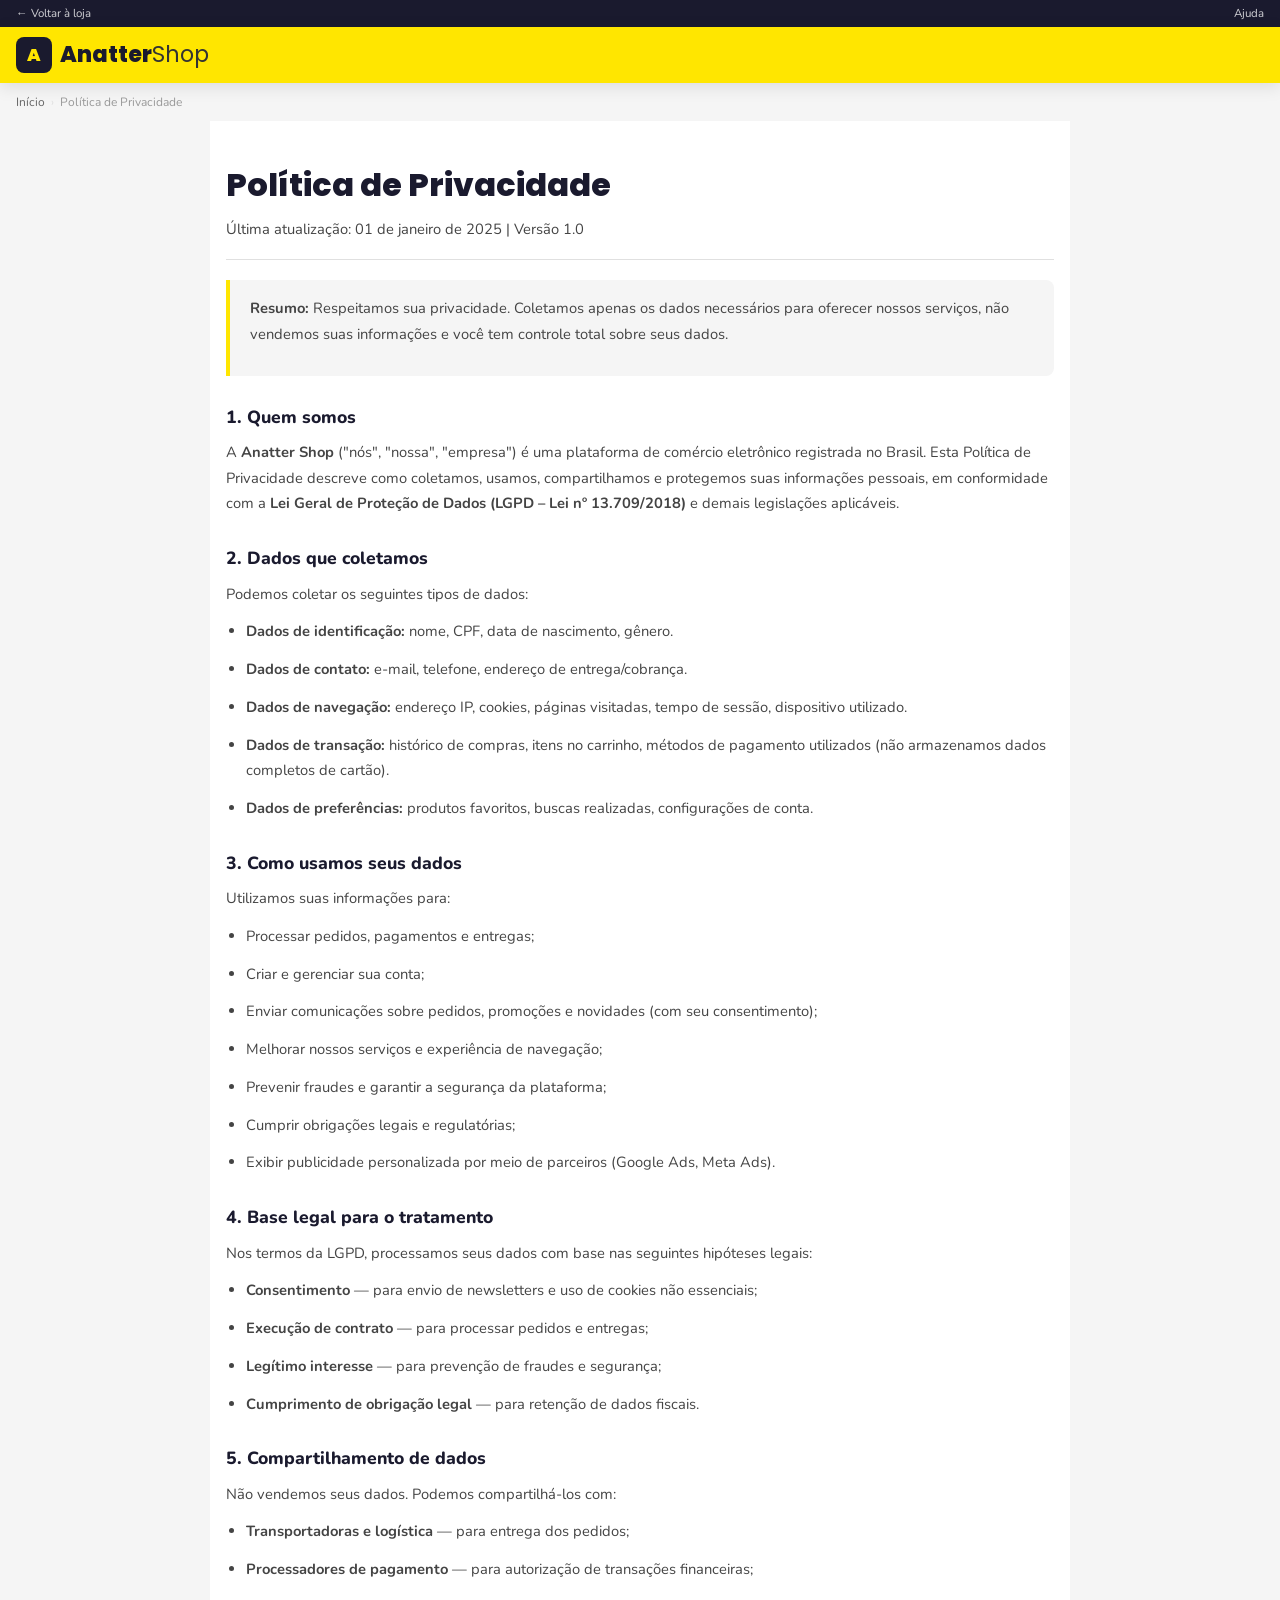
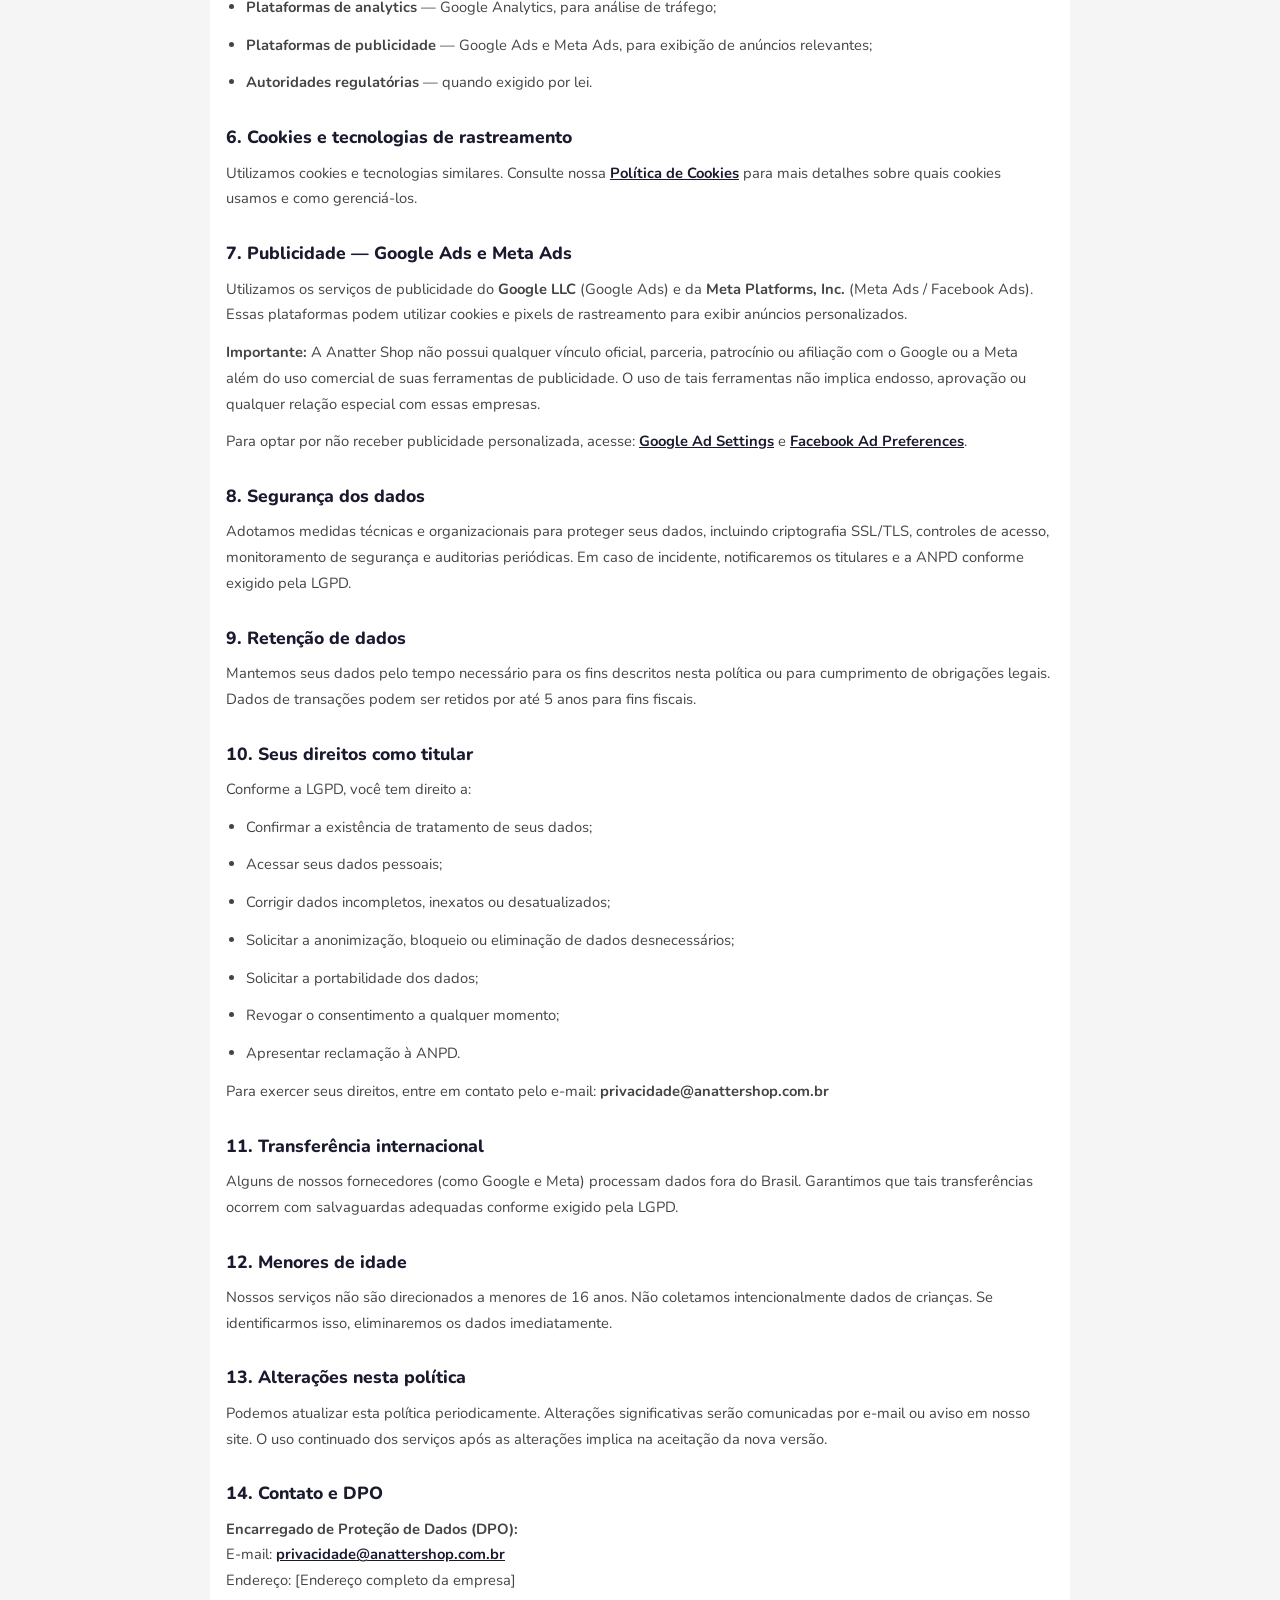
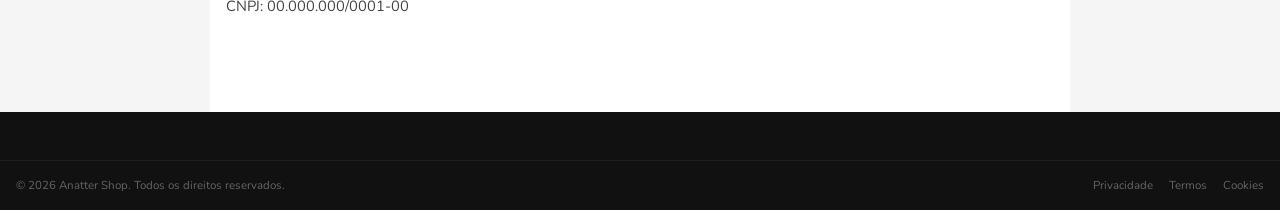
<file: politica-de-privacidade.html>
<!DOCTYPE html>
<html lang="pt-BR">
<head>
  <meta charset="UTF-8">
  <meta name="viewport" content="width=device-width, initial-scale=1.0">
  <meta name="description" content="Política de Privacidade da Anatter Shop — Como coletamos, usamos e protegemos seus dados pessoais.">
  <meta name="robots" content="index, follow">
  <title>Política de Privacidade — Anatter Shop</title>
  <link rel="canonical" href="https://www.anattershop.com.br/pages/politica-de-privacidade.html">
  <link rel="icon" type="image/svg+xml" href="/favicon.svg">
  <link rel="preconnect" href="https://fonts.googleapis.com">
  <link rel="preconnect" href="https://fonts.gstatic.com" crossorigin>
  <link href="https://fonts.googleapis.com/css2?family=Nunito:wght@400;600;700;800&family=Poppins:wght@700;800&display=swap" rel="stylesheet">
  <link rel="stylesheet" href="/css/style.css">
  <style>
    .legal-page{max-width:860px;margin:0 auto;padding:40px 16px 80px;background:#fff;min-height:60vh}
    .legal-page h1{font-family:var(--font-display);font-size:2rem;font-weight:800;color:var(--secondary);margin-bottom:8px}
    .legal-date{font-size:.8rem;color:var(--text-muted);margin-bottom:32px;padding-bottom:16px;border-bottom:1px solid var(--border)}
    .legal-page h2{font-size:1.1rem;font-weight:800;color:var(--secondary);margin:28px 0 10px}
    .legal-page p,.legal-page li{font-size:.92rem;color:#444;line-height:1.75;margin-bottom:12px}
    .legal-page ul{padding-left:20px;margin-bottom:12px}
    .legal-page li{list-style:disc}
    .legal-page a{color:var(--secondary);font-weight:700;text-decoration:underline}
    .legal-highlight{background:var(--surface-2);border-left:4px solid var(--primary);padding:16px 20px;border-radius:0 var(--radius-md) var(--radius-md) 0;margin:20px 0}
  </style>
  <!-- GTM HEAD SNIPPET aqui -->
  <script type="application/ld+json">
  {"@context":"https://schema.org","@type":"WebPage","name":"Política de Privacidade","url":"https://www.anattershop.com.br/pages/politica-de-privacidade.html","publisher":{"@type":"Organization","name":"Anatter Shop"}}
  </script>
</head>
<body>
<!-- Topbar simplificado -->
<div class="topbar"><div class="container"><div class="topbar-left"><a href="/">← Voltar à loja</a></div><div class="topbar-right"><a href="/pages/central-de-ajuda.html">Ajuda</a></div></div></div>
<header class="header"><div class="header-inner"><a href="/" class="logo"><div class="logo-icon">A</div><span>Anatter<span style="color:#333;font-weight:400">Shop</span></span></a></div></header>

<div class="breadcrumb"><div class="breadcrumb-inner"><a href="/">Início</a><span class="breadcrumb-sep">›</span><span>Política de Privacidade</span></div></div>

<main id="main-content" class="legal-page">
  <h1>Política de Privacidade</h1>
  <p class="legal-date">Última atualização: 01 de janeiro de 2025 | Versão 1.0</p>

  <div class="legal-highlight">
    <p><strong>Resumo:</strong> Respeitamos sua privacidade. Coletamos apenas os dados necessários para oferecer nossos serviços, não vendemos suas informações e você tem controle total sobre seus dados.</p>
  </div>

  <h2>1. Quem somos</h2>
  <p>A <strong>Anatter Shop</strong> ("nós", "nossa", "empresa") é uma plataforma de comércio eletrônico registrada no Brasil. Esta Política de Privacidade descreve como coletamos, usamos, compartilhamos e protegemos suas informações pessoais, em conformidade com a <strong>Lei Geral de Proteção de Dados (LGPD – Lei nº 13.709/2018)</strong> e demais legislações aplicáveis.</p>

  <h2>2. Dados que coletamos</h2>
  <p>Podemos coletar os seguintes tipos de dados:</p>
  <ul>
    <li><strong>Dados de identificação:</strong> nome, CPF, data de nascimento, gênero.</li>
    <li><strong>Dados de contato:</strong> e-mail, telefone, endereço de entrega/cobrança.</li>
    <li><strong>Dados de navegação:</strong> endereço IP, cookies, páginas visitadas, tempo de sessão, dispositivo utilizado.</li>
    <li><strong>Dados de transação:</strong> histórico de compras, itens no carrinho, métodos de pagamento utilizados (não armazenamos dados completos de cartão).</li>
    <li><strong>Dados de preferências:</strong> produtos favoritos, buscas realizadas, configurações de conta.</li>
  </ul>

  <h2>3. Como usamos seus dados</h2>
  <p>Utilizamos suas informações para:</p>
  <ul>
    <li>Processar pedidos, pagamentos e entregas;</li>
    <li>Criar e gerenciar sua conta;</li>
    <li>Enviar comunicações sobre pedidos, promoções e novidades (com seu consentimento);</li>
    <li>Melhorar nossos serviços e experiência de navegação;</li>
    <li>Prevenir fraudes e garantir a segurança da plataforma;</li>
    <li>Cumprir obrigações legais e regulatórias;</li>
    <li>Exibir publicidade personalizada por meio de parceiros (Google Ads, Meta Ads).</li>
  </ul>

  <h2>4. Base legal para o tratamento</h2>
  <p>Nos termos da LGPD, processamos seus dados com base nas seguintes hipóteses legais:</p>
  <ul>
    <li><strong>Consentimento</strong> — para envio de newsletters e uso de cookies não essenciais;</li>
    <li><strong>Execução de contrato</strong> — para processar pedidos e entregas;</li>
    <li><strong>Legítimo interesse</strong> — para prevenção de fraudes e segurança;</li>
    <li><strong>Cumprimento de obrigação legal</strong> — para retenção de dados fiscais.</li>
  </ul>

  <h2>5. Compartilhamento de dados</h2>
  <p>Não vendemos seus dados. Podemos compartilhá-los com:</p>
  <ul>
    <li><strong>Transportadoras e logística</strong> — para entrega dos pedidos;</li>
    <li><strong>Processadores de pagamento</strong> — para autorização de transações financeiras;</li>
    <li><strong>Plataformas de analytics</strong> — Google Analytics, para análise de tráfego;</li>
    <li><strong>Plataformas de publicidade</strong> — Google Ads e Meta Ads, para exibição de anúncios relevantes;</li>
    <li><strong>Autoridades regulatórias</strong> — quando exigido por lei.</li>
  </ul>

  <h2>6. Cookies e tecnologias de rastreamento</h2>
  <p>Utilizamos cookies e tecnologias similares. Consulte nossa <a href="/pages/politica-de-cookies.html">Política de Cookies</a> para mais detalhes sobre quais cookies usamos e como gerenciá-los.</p>

  <h2>7. Publicidade — Google Ads e Meta Ads</h2>
  <p>Utilizamos os serviços de publicidade do <strong>Google LLC</strong> (Google Ads) e da <strong>Meta Platforms, Inc.</strong> (Meta Ads / Facebook Ads). Essas plataformas podem utilizar cookies e pixels de rastreamento para exibir anúncios personalizados.</p>
  <p><strong>Importante:</strong> A Anatter Shop não possui qualquer vínculo oficial, parceria, patrocínio ou afiliação com o Google ou a Meta além do uso comercial de suas ferramentas de publicidade. O uso de tais ferramentas não implica endosso, aprovação ou qualquer relação especial com essas empresas.</p>
  <p>Para optar por não receber publicidade personalizada, acesse: <a href="https://adssettings.google.com" target="_blank" rel="noopener noreferrer">Google Ad Settings</a> e <a href="https://www.facebook.com/adpreferences" target="_blank" rel="noopener noreferrer">Facebook Ad Preferences</a>.</p>

  <h2>8. Segurança dos dados</h2>
  <p>Adotamos medidas técnicas e organizacionais para proteger seus dados, incluindo criptografia SSL/TLS, controles de acesso, monitoramento de segurança e auditorias periódicas. Em caso de incidente, notificaremos os titulares e a ANPD conforme exigido pela LGPD.</p>

  <h2>9. Retenção de dados</h2>
  <p>Mantemos seus dados pelo tempo necessário para os fins descritos nesta política ou para cumprimento de obrigações legais. Dados de transações podem ser retidos por até 5 anos para fins fiscais.</p>

  <h2>10. Seus direitos como titular</h2>
  <p>Conforme a LGPD, você tem direito a:</p>
  <ul>
    <li>Confirmar a existência de tratamento de seus dados;</li>
    <li>Acessar seus dados pessoais;</li>
    <li>Corrigir dados incompletos, inexatos ou desatualizados;</li>
    <li>Solicitar a anonimização, bloqueio ou eliminação de dados desnecessários;</li>
    <li>Solicitar a portabilidade dos dados;</li>
    <li>Revogar o consentimento a qualquer momento;</li>
    <li>Apresentar reclamação à ANPD.</li>
  </ul>
  <p>Para exercer seus direitos, entre em contato pelo e-mail: <strong>privacidade@anattershop.com.br</strong></p>

  <h2>11. Transferência internacional</h2>
  <p>Alguns de nossos fornecedores (como Google e Meta) processam dados fora do Brasil. Garantimos que tais transferências ocorrem com salvaguardas adequadas conforme exigido pela LGPD.</p>

  <h2>12. Menores de idade</h2>
  <p>Nossos serviços não são direcionados a menores de 16 anos. Não coletamos intencionalmente dados de crianças. Se identificarmos isso, eliminaremos os dados imediatamente.</p>

  <h2>13. Alterações nesta política</h2>
  <p>Podemos atualizar esta política periodicamente. Alterações significativas serão comunicadas por e-mail ou aviso em nosso site. O uso continuado dos serviços após as alterações implica na aceitação da nova versão.</p>

  <h2>14. Contato e DPO</h2>
  <p><strong>Encarregado de Proteção de Dados (DPO):</strong><br>
  E-mail: <a href="mailto:privacidade@anattershop.com.br">privacidade@anattershop.com.br</a><br>
  Endereço: [Endereço completo da empresa]<br>
  CNPJ: 00.000.000/0001-00</p>
</main>

<footer class="footer" role="contentinfo" style="margin-top:0">
  <div class="footer-bottom container" style="margin-top:0">
    <p>© <script>document.write(new Date().getFullYear())</script> Anatter Shop. Todos os direitos reservados.</p>
    <div class="footer-legal">
      <a href="/pages/politica-de-privacidade.html">Privacidade</a>
      <a href="/pages/termos-de-uso.html">Termos</a>
      <a href="/pages/politica-de-cookies.html">Cookies</a>
    </div>
  </div>
</footer>
<button class="back-to-top" aria-label="Voltar ao topo"><svg viewBox="0 0 24 24" fill="none" stroke="currentColor" stroke-width="2.5" aria-hidden="true"><polyline points="18 15 12 9 6 15"/></svg></button>
<script src="/js/main.js" defer></script>
</body>
</html>
</file>
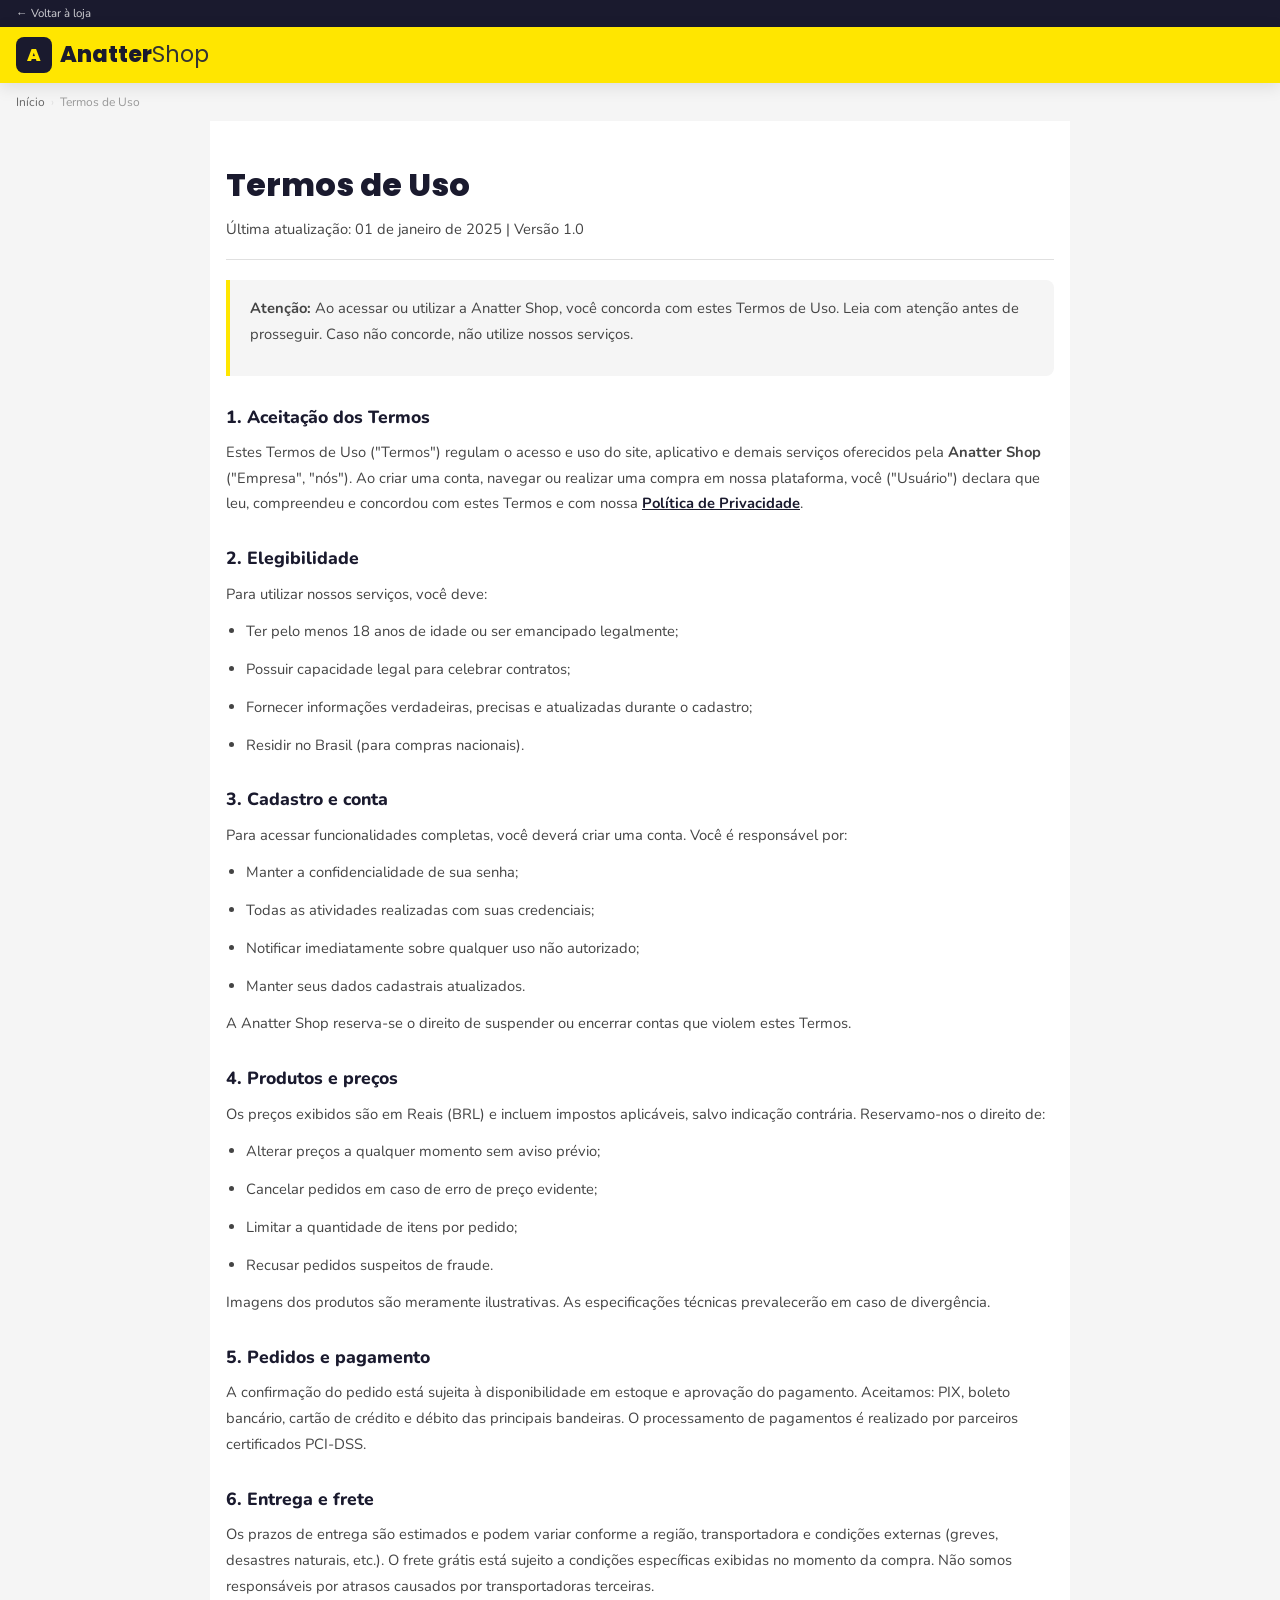
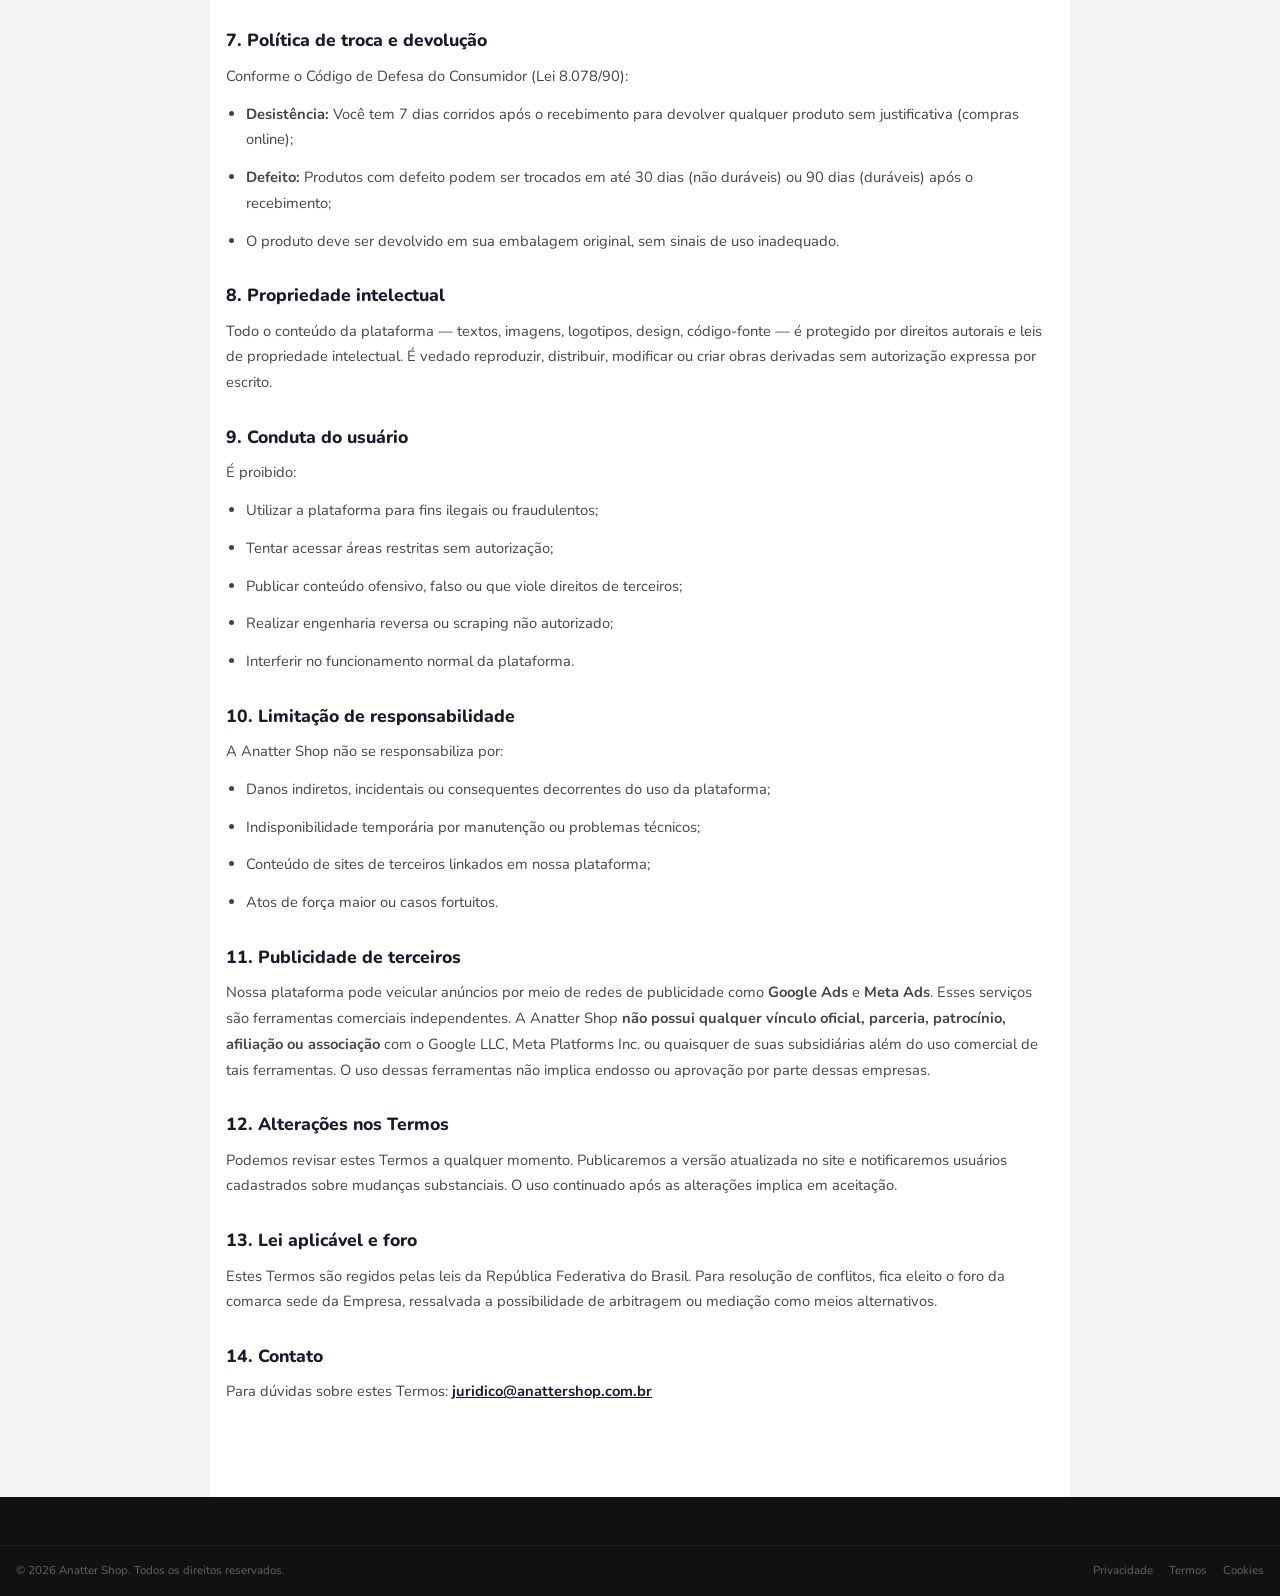
<file: termos-de-uso.html>
<!DOCTYPE html>
<html lang="pt-BR">
<head>
  <meta charset="UTF-8">
  <meta name="viewport" content="width=device-width, initial-scale=1.0">
  <meta name="description" content="Termos de Uso da Anatter Shop — Condições gerais de uso da plataforma e serviços.">
  <meta name="robots" content="index, follow">
  <title>Termos de Uso — Anatter Shop</title>
  <link rel="canonical" href="https://www.anattershop.com.br/pages/termos-de-uso.html">
  <link rel="icon" type="image/svg+xml" href="/favicon.svg">
  <link rel="preconnect" href="https://fonts.googleapis.com">
  <link rel="preconnect" href="https://fonts.gstatic.com" crossorigin>
  <link href="https://fonts.googleapis.com/css2?family=Nunito:wght@400;600;700;800&family=Poppins:wght@700;800&display=swap" rel="stylesheet">
  <link rel="stylesheet" href="/css/style.css">
  <style>
    .legal-page{max-width:860px;margin:0 auto;padding:40px 16px 80px;background:#fff;min-height:60vh}
    .legal-page h1{font-family:var(--font-display);font-size:2rem;font-weight:800;color:var(--secondary);margin-bottom:8px}
    .legal-date{font-size:.8rem;color:var(--text-muted);margin-bottom:32px;padding-bottom:16px;border-bottom:1px solid var(--border)}
    .legal-page h2{font-size:1.1rem;font-weight:800;color:var(--secondary);margin:28px 0 10px}
    .legal-page p,.legal-page li{font-size:.92rem;color:#444;line-height:1.75;margin-bottom:12px}
    .legal-page ul{padding-left:20px;margin-bottom:12px}
    .legal-page li{list-style:disc}
    .legal-page a{color:var(--secondary);font-weight:700;text-decoration:underline}
    .legal-highlight{background:var(--surface-2);border-left:4px solid var(--primary);padding:16px 20px;border-radius:0 var(--radius-md) var(--radius-md) 0;margin:20px 0}
  </style>
</head>
<body>
<div class="topbar"><div class="container"><div class="topbar-left"><a href="/">← Voltar à loja</a></div></div></div>
<header class="header"><div class="header-inner"><a href="/" class="logo"><div class="logo-icon">A</div><span>Anatter<span style="color:#333;font-weight:400">Shop</span></span></a></div></header>

<div class="breadcrumb"><div class="breadcrumb-inner"><a href="/">Início</a><span class="breadcrumb-sep">›</span><span>Termos de Uso</span></div></div>

<main id="main-content" class="legal-page">
  <h1>Termos de Uso</h1>
  <p class="legal-date">Última atualização: 01 de janeiro de 2025 | Versão 1.0</p>

  <div class="legal-highlight">
    <p><strong>Atenção:</strong> Ao acessar ou utilizar a Anatter Shop, você concorda com estes Termos de Uso. Leia com atenção antes de prosseguir. Caso não concorde, não utilize nossos serviços.</p>
  </div>

  <h2>1. Aceitação dos Termos</h2>
  <p>Estes Termos de Uso ("Termos") regulam o acesso e uso do site, aplicativo e demais serviços oferecidos pela <strong>Anatter Shop</strong> ("Empresa", "nós"). Ao criar uma conta, navegar ou realizar uma compra em nossa plataforma, você ("Usuário") declara que leu, compreendeu e concordou com estes Termos e com nossa <a href="/pages/politica-de-privacidade.html">Política de Privacidade</a>.</p>

  <h2>2. Elegibilidade</h2>
  <p>Para utilizar nossos serviços, você deve:</p>
  <ul>
    <li>Ter pelo menos 18 anos de idade ou ser emancipado legalmente;</li>
    <li>Possuir capacidade legal para celebrar contratos;</li>
    <li>Fornecer informações verdadeiras, precisas e atualizadas durante o cadastro;</li>
    <li>Residir no Brasil (para compras nacionais).</li>
  </ul>

  <h2>3. Cadastro e conta</h2>
  <p>Para acessar funcionalidades completas, você deverá criar uma conta. Você é responsável por:</p>
  <ul>
    <li>Manter a confidencialidade de sua senha;</li>
    <li>Todas as atividades realizadas com suas credenciais;</li>
    <li>Notificar imediatamente sobre qualquer uso não autorizado;</li>
    <li>Manter seus dados cadastrais atualizados.</li>
  </ul>
  <p>A Anatter Shop reserva-se o direito de suspender ou encerrar contas que violem estes Termos.</p>

  <h2>4. Produtos e preços</h2>
  <p>Os preços exibidos são em Reais (BRL) e incluem impostos aplicáveis, salvo indicação contrária. Reservamo-nos o direito de:</p>
  <ul>
    <li>Alterar preços a qualquer momento sem aviso prévio;</li>
    <li>Cancelar pedidos em caso de erro de preço evidente;</li>
    <li>Limitar a quantidade de itens por pedido;</li>
    <li>Recusar pedidos suspeitos de fraude.</li>
  </ul>
  <p>Imagens dos produtos são meramente ilustrativas. As especificações técnicas prevalecerão em caso de divergência.</p>

  <h2>5. Pedidos e pagamento</h2>
  <p>A confirmação do pedido está sujeita à disponibilidade em estoque e aprovação do pagamento. Aceitamos: PIX, boleto bancário, cartão de crédito e débito das principais bandeiras. O processamento de pagamentos é realizado por parceiros certificados PCI-DSS.</p>

  <h2>6. Entrega e frete</h2>
  <p>Os prazos de entrega são estimados e podem variar conforme a região, transportadora e condições externas (greves, desastres naturais, etc.). O frete grátis está sujeito a condições específicas exibidas no momento da compra. Não somos responsáveis por atrasos causados por transportadoras terceiras.</p>

  <h2>7. Política de troca e devolução</h2>
  <p>Conforme o Código de Defesa do Consumidor (Lei 8.078/90):</p>
  <ul>
    <li><strong>Desistência:</strong> Você tem 7 dias corridos após o recebimento para devolver qualquer produto sem justificativa (compras online);</li>
    <li><strong>Defeito:</strong> Produtos com defeito podem ser trocados em até 30 dias (não duráveis) ou 90 dias (duráveis) após o recebimento;</li>
    <li>O produto deve ser devolvido em sua embalagem original, sem sinais de uso inadequado.</li>
  </ul>

  <h2>8. Propriedade intelectual</h2>
  <p>Todo o conteúdo da plataforma — textos, imagens, logotipos, design, código-fonte — é protegido por direitos autorais e leis de propriedade intelectual. É vedado reproduzir, distribuir, modificar ou criar obras derivadas sem autorização expressa por escrito.</p>

  <h2>9. Conduta do usuário</h2>
  <p>É proibido:</p>
  <ul>
    <li>Utilizar a plataforma para fins ilegais ou fraudulentos;</li>
    <li>Tentar acessar áreas restritas sem autorização;</li>
    <li>Publicar conteúdo ofensivo, falso ou que viole direitos de terceiros;</li>
    <li>Realizar engenharia reversa ou scraping não autorizado;</li>
    <li>Interferir no funcionamento normal da plataforma.</li>
  </ul>

  <h2>10. Limitação de responsabilidade</h2>
  <p>A Anatter Shop não se responsabiliza por:</p>
  <ul>
    <li>Danos indiretos, incidentais ou consequentes decorrentes do uso da plataforma;</li>
    <li>Indisponibilidade temporária por manutenção ou problemas técnicos;</li>
    <li>Conteúdo de sites de terceiros linkados em nossa plataforma;</li>
    <li>Atos de força maior ou casos fortuitos.</li>
  </ul>

  <h2>11. Publicidade de terceiros</h2>
  <p>Nossa plataforma pode veicular anúncios por meio de redes de publicidade como <strong>Google Ads</strong> e <strong>Meta Ads</strong>. Esses serviços são ferramentas comerciais independentes. A Anatter Shop <strong>não possui qualquer vínculo oficial, parceria, patrocínio, afiliação ou associação</strong> com o Google LLC, Meta Platforms Inc. ou quaisquer de suas subsidiárias além do uso comercial de tais ferramentas. O uso dessas ferramentas não implica endosso ou aprovação por parte dessas empresas.</p>

  <h2>12. Alterações nos Termos</h2>
  <p>Podemos revisar estes Termos a qualquer momento. Publicaremos a versão atualizada no site e notificaremos usuários cadastrados sobre mudanças substanciais. O uso continuado após as alterações implica em aceitação.</p>

  <h2>13. Lei aplicável e foro</h2>
  <p>Estes Termos são regidos pelas leis da República Federativa do Brasil. Para resolução de conflitos, fica eleito o foro da comarca sede da Empresa, ressalvada a possibilidade de arbitragem ou mediação como meios alternativos.</p>

  <h2>14. Contato</h2>
  <p>Para dúvidas sobre estes Termos: <a href="mailto:juridico@anattershop.com.br">juridico@anattershop.com.br</a></p>
</main>

<footer class="footer" role="contentinfo" style="margin-top:0">
  <div class="footer-bottom container" style="margin-top:0">
    <p>© <script>document.write(new Date().getFullYear())</script> Anatter Shop. Todos os direitos reservados.</p>
    <div class="footer-legal">
      <a href="/pages/politica-de-privacidade.html">Privacidade</a>
      <a href="/pages/termos-de-uso.html">Termos</a>
      <a href="/pages/politica-de-cookies.html">Cookies</a>
    </div>
  </div>
</footer>
<button class="back-to-top" aria-label="Voltar ao topo"><svg viewBox="0 0 24 24" fill="none" stroke="currentColor" stroke-width="2.5" aria-hidden="true"><polyline points="18 15 12 9 6 15"/></svg></button>
<script src="/js/main.js" defer></script>
</body>
</html>
</file>
<file: css/style.css>
/* =============================================
   ANATTER SHOP — Main Stylesheet
   Performance-first, Google PageSpeed 99+
   ============================================= */

/* ---- CSS Custom Properties ---- */
:root {
  --primary: #FFE600;
  --primary-dark: #E6CF00;
  --secondary: #1A1A2E;
  --accent: #FF6B35;
  --surface: #FFFFFF;
  --surface-2: #F5F5F5;
  --surface-3: #EBEBEB;
  --text-primary: #333333;
  --text-secondary: #666666;
  --text-muted: #999999;
  --border: #E0E0E0;
  --success: #00A650;
  --danger: #E53935;
  --shadow-sm: 0 1px 3px rgba(0,0,0,.08);
  --shadow-md: 0 4px 16px rgba(0,0,0,.10);
  --shadow-lg: 0 8px 32px rgba(0,0,0,.12);
  --radius-sm: 4px;
  --radius-md: 8px;
  --radius-lg: 12px;
  --radius-xl: 20px;
  --font-main: 'Nunito', sans-serif;
  --font-display: 'Poppins', sans-serif;
  --header-h: 56px;
  --transition: .18s ease;
}

/* ---- Reset & Base ---- */
*,*::before,*::after{box-sizing:border-box;margin:0;padding:0}
html{scroll-behavior:smooth;-webkit-text-size-adjust:100%;font-size:16px}
body{font-family:var(--font-main);color:var(--text-primary);background:var(--surface-2);line-height:1.5;-webkit-font-smoothing:antialiased}
a{color:inherit;text-decoration:none}
img{display:block;max-width:100%;height:auto}
ul{list-style:none}
button{cursor:pointer;border:none;background:none;font-family:inherit}
input,select,textarea{font-family:inherit;font-size:1rem}

/* ---- Utility ---- */
.container{max-width:1280px;margin:0 auto;padding:0 16px}
.sr-only{position:absolute;width:1px;height:1px;overflow:hidden;clip:rect(0,0,0,0);white-space:nowrap}
.flex{display:flex}
.items-center{align-items:center}
.gap-2{gap:8px}
.gap-4{gap:16px}
.text-center{text-align:center}
.hidden{display:none!important}
.badge{display:inline-flex;align-items:center;padding:2px 8px;border-radius:20px;font-size:.7rem;font-weight:700;letter-spacing:.04em;text-transform:uppercase}
.badge-danger{background:#FFE6E6;color:var(--danger)}
.badge-success{background:#E6F7EF;color:var(--success)}
.badge-primary{background:var(--primary);color:var(--secondary)}

/* ---- Lazy Load Placeholder ---- */
.lazy-img{background:linear-gradient(90deg,#f0f0f0 25%,#e0e0e0 50%,#f0f0f0 75%);background-size:200% 100%;animation:shimmer 1.4s infinite}
@keyframes shimmer{0%{background-position:200% 0}100%{background-position:-200% 0}}
.lazy-img.loaded{animation:none;background:none}

/* ============================================================
   TOPBAR
   ============================================================ */
.topbar{background:var(--secondary);color:#fff;font-size:.72rem;padding:5px 0}
.topbar .container{display:flex;justify-content:space-between;align-items:center;gap:8px;flex-wrap:wrap}
.topbar-left{display:flex;align-items:center;gap:16px}
.topbar-right{display:flex;align-items:center;gap:16px}
.topbar a{color:rgba(255,255,255,.8);transition:color var(--transition)}
.topbar a:hover{color:#fff}
.topbar-divider{color:rgba(255,255,255,.25)}

/* ============================================================
   HEADER
   ============================================================ */
.header{background:var(--primary);position:sticky;top:0;z-index:1000;box-shadow:var(--shadow-md)}
.header-inner{display:grid;grid-template-columns:auto 1fr auto;align-items:center;gap:16px;padding:10px 16px;max-width:1280px;margin:0 auto}

.logo{display:flex;align-items:center;gap:8px;font-family:var(--font-display);font-weight:800;font-size:1.4rem;color:var(--secondary);white-space:nowrap}
.logo-icon{width:36px;height:36px;background:var(--secondary);border-radius:8px;display:flex;align-items:center;justify-content:center;color:var(--primary);font-weight:900;font-size:1.1rem;flex-shrink:0}

/* Search */
.search-wrap{position:relative;width:100%}
.search-form{display:flex;background:#fff;border-radius:var(--radius-md);overflow:hidden;box-shadow:var(--shadow-sm);border:2px solid transparent;transition:border-color var(--transition)}
.search-form:focus-within{border-color:var(--secondary)}
.search-select{border:none;border-right:1px solid var(--border);padding:0 10px;font-size:.78rem;color:var(--text-secondary);background:#f8f8f8;height:44px;outline:none;cursor:pointer;min-width:120px;max-width:160px}
.search-input{flex:1;border:none;padding:0 14px;font-size:.9rem;height:44px;outline:none;color:var(--text-primary)}
.search-btn{background:var(--secondary);color:var(--primary);border:none;padding:0 18px;height:44px;display:flex;align-items:center;justify-content:center;gap:6px;font-weight:700;font-size:.82rem;cursor:pointer;transition:background var(--transition);white-space:nowrap}
.search-btn:hover{background:#2d2d4e}
.search-btn svg{width:18px;height:18px}

/* Header actions */
.header-actions{display:flex;align-items:center;gap:4px}
.header-btn{display:flex;flex-direction:column;align-items:center;gap:2px;padding:6px 10px;border-radius:var(--radius-md);color:var(--secondary);transition:background var(--transition);font-size:.68rem;font-weight:700;position:relative;white-space:nowrap}
.header-btn:hover{background:rgba(0,0,0,.08)}
.header-btn svg{width:22px;height:22px}
.header-btn .label{display:block}
.cart-count{position:absolute;top:2px;right:6px;background:var(--danger);color:#fff;border-radius:50%;width:18px;height:18px;font-size:.6rem;font-weight:800;display:flex;align-items:center;justify-content:center}

/* ============================================================
   NAV / CATEGORIES BAR
   ============================================================ */
.nav-bar{background:#fff;border-bottom:1px solid var(--border);position:sticky;top:56px;z-index:990}
.nav-inner{max-width:1280px;margin:0 auto;padding:0 16px;display:flex;align-items:center;gap:0;overflow-x:auto;scrollbar-width:none}
.nav-inner::-webkit-scrollbar{display:none}
.nav-item{display:flex;align-items:center;gap:6px;padding:10px 14px;font-size:.8rem;font-weight:600;color:var(--text-secondary);white-space:nowrap;border-bottom:3px solid transparent;transition:all var(--transition);cursor:pointer}
.nav-item:hover,.nav-item.active{color:var(--secondary);border-bottom-color:var(--primary)}
.nav-item svg{width:16px;height:16px;flex-shrink:0}
.nav-item.featured{color:var(--accent);font-weight:700}

/* ============================================================
   HERO BANNER / CAROUSEL
   ============================================================ */
.hero-section{padding:16px 0 8px}
.hero-grid{display:grid;grid-template-columns:220px 1fr 220px;gap:12px;max-width:1280px;margin:0 auto;padding:0 16px}

/* Sidebar categories */
.sidebar-cats{background:#fff;border-radius:var(--radius-md);border:1px solid var(--border);overflow:hidden}
.sidebar-cats-title{padding:12px 16px;font-size:.8rem;font-weight:800;color:var(--secondary);background:var(--surface-2);border-bottom:1px solid var(--border);text-transform:uppercase;letter-spacing:.05em}
.sidebar-cat-item{display:flex;align-items:center;gap:10px;padding:9px 16px;font-size:.8rem;color:var(--text-primary);border-bottom:1px solid var(--surface-2);transition:background var(--transition);cursor:pointer}
.sidebar-cat-item:hover{background:var(--surface-2);color:var(--secondary)}
.sidebar-cat-item:last-child{border-bottom:none}
.sidebar-cat-item svg{width:14px;height:14px;color:var(--text-muted);flex-shrink:0}
.sidebar-cat-item .chevron{margin-left:auto;width:12px;height:12px}

/* Carousel */
.carousel-wrap{position:relative;border-radius:var(--radius-md);overflow:hidden;background:#ddd}
.carousel{display:flex;height:360px;overflow:hidden}
.carousel-slide{min-width:100%;height:100%;position:relative;display:flex;align-items:center}
.carousel-slide img{width:100%;height:100%;object-fit:cover}
.carousel-slide-content{position:absolute;left:0;top:0;width:100%;height:100%;display:flex;flex-direction:column;justify-content:center;padding:40px;z-index:2}
.carousel-slide-eyebrow{font-size:.7rem;font-weight:800;text-transform:uppercase;letter-spacing:.1em;margin-bottom:8px;opacity:.85}
.carousel-slide-title{font-family:var(--font-display);font-size:2rem;font-weight:800;line-height:1.1;margin-bottom:12px}
.carousel-slide-sub{font-size:.9rem;margin-bottom:20px;opacity:.85;max-width:300px}
.btn-carousel{display:inline-flex;align-items:center;gap:8px;padding:10px 22px;border-radius:var(--radius-md);font-weight:800;font-size:.88rem;cursor:pointer;transition:transform var(--transition),box-shadow var(--transition)}
.btn-carousel:hover{transform:translateY(-1px);box-shadow:var(--shadow-md)}
.carousel-nav{position:absolute;bottom:14px;left:50%;transform:translateX(-50%);display:flex;gap:6px;z-index:5}
.carousel-dot{width:8px;height:8px;border-radius:50%;background:rgba(255,255,255,.5);cursor:pointer;transition:all var(--transition)}
.carousel-dot.active{background:#fff;width:24px;border-radius:4px}
.carousel-arrow{position:absolute;top:50%;transform:translateY(-50%);z-index:5;width:36px;height:36px;border-radius:50%;background:rgba(255,255,255,.9);display:flex;align-items:center;justify-content:center;cursor:pointer;box-shadow:var(--shadow-sm);transition:all var(--transition)}
.carousel-arrow:hover{background:#fff;box-shadow:var(--shadow-md)}
.carousel-arrow.prev{left:12px}
.carousel-arrow.next{right:12px}
.carousel-arrow svg{width:18px;height:18px;color:var(--secondary)}

/* Promo boxes */
.promo-boxes{display:flex;flex-direction:column;gap:12px}
.promo-box{border-radius:var(--radius-md);overflow:hidden;flex:1;position:relative;min-height:174px;background:#eee}
.promo-box img{width:100%;height:100%;object-fit:cover;transition:transform .4s ease}
.promo-box:hover img{transform:scale(1.04)}
.promo-box-label{position:absolute;bottom:0;left:0;right:0;padding:12px;background:linear-gradient(transparent,rgba(0,0,0,.6));color:#fff;font-weight:700;font-size:.82rem}

/* ============================================================
   CATEGORY CHIPS (Quick access)
   ============================================================ */
.cat-chips-section{padding:16px 0 8px;background:#fff;margin:12px 0;border-top:1px solid var(--border);border-bottom:1px solid var(--border)}
.cat-chips{display:flex;gap:12px;overflow-x:auto;padding:4px 16px;max-width:1280px;margin:0 auto;scrollbar-width:none}
.cat-chips::-webkit-scrollbar{display:none}
.cat-chip{display:flex;flex-direction:column;align-items:center;gap:6px;min-width:70px;cursor:pointer;text-align:center;transition:transform var(--transition)}
.cat-chip:hover{transform:translateY(-2px)}
.cat-chip-icon{width:56px;height:56px;border-radius:50%;background:var(--surface-2);display:flex;align-items:center;justify-content:center;font-size:1.5rem;border:2px solid var(--border);transition:border-color var(--transition),background var(--transition)}
.cat-chip:hover .cat-chip-icon{border-color:var(--primary);background:var(--primary)}
.cat-chip-label{font-size:.7rem;font-weight:700;color:var(--text-secondary);white-space:nowrap}

/* ============================================================
   SECTION HEADERS
   ============================================================ */
.section-header{display:flex;align-items:center;justify-content:space-between;margin-bottom:16px;flex-wrap:wrap;gap:8px}
.section-title{font-family:var(--font-display);font-size:1.2rem;font-weight:800;color:var(--secondary)}
.section-title span{color:var(--accent)}
.section-link{font-size:.8rem;font-weight:700;color:var(--secondary);display:flex;align-items:center;gap:4px;padding:6px 14px;border:2px solid var(--secondary);border-radius:var(--radius-md);transition:all var(--transition)}
.section-link:hover{background:var(--secondary);color:var(--primary)}
.section-link svg{width:14px;height:14px}

/* ============================================================
   PRODUCT GRID & CARDS
   ============================================================ */
.products-section{padding:16px 0}
.products-grid{display:grid;grid-template-columns:repeat(auto-fill,minmax(200px,1fr));gap:12px}
.products-grid.lg{grid-template-columns:repeat(auto-fill,minmax(240px,1fr))}

.product-card{background:#fff;border-radius:var(--radius-md);border:1px solid var(--border);overflow:hidden;transition:box-shadow var(--transition),transform var(--transition);position:relative;display:flex;flex-direction:column}
.product-card:hover{box-shadow:var(--shadow-md);transform:translateY(-2px)}
.product-card-img{position:relative;aspect-ratio:1;overflow:hidden;background:var(--surface-2)}
.product-card-img img{width:100%;height:100%;object-fit:contain;padding:8px;transition:transform .3s ease}
.product-card:hover .product-card-img img{transform:scale(1.05)}
.product-card-badges{position:absolute;top:8px;left:8px;display:flex;flex-direction:column;gap:4px;z-index:2}
.product-card-wish{position:absolute;top:8px;right:8px;z-index:2;width:30px;height:30px;border-radius:50%;background:#fff;display:flex;align-items:center;justify-content:center;box-shadow:var(--shadow-sm);cursor:pointer;transition:all var(--transition);border:1px solid var(--border)}
.product-card-wish:hover{background:var(--primary);border-color:var(--primary)}
.product-card-wish svg{width:16px;height:16px;color:var(--text-muted)}
.product-card-wish.active svg{color:var(--danger);fill:var(--danger)}
.product-card-body{padding:12px;flex:1;display:flex;flex-direction:column;gap:6px}
.product-card-title{font-size:.82rem;color:var(--text-primary);line-height:1.35;display:-webkit-box;-webkit-line-clamp:2;-webkit-box-orient:vertical;overflow:hidden}
.product-card-brand{font-size:.7rem;color:var(--text-muted);font-weight:600;text-transform:uppercase}
.product-card-rating{display:flex;align-items:center;gap:4px;font-size:.72rem}
.stars{color:#FFB400;letter-spacing:1px}
.rating-count{color:var(--text-muted)}
.product-card-price-wrap{margin-top:auto}
.product-card-old-price{font-size:.72rem;color:var(--text-muted);text-decoration:line-through}
.product-card-price{font-family:var(--font-display);font-size:1.15rem;font-weight:800;color:var(--secondary)}
.product-card-installments{font-size:.7rem;color:var(--success);font-weight:600}
.product-card-shipping{font-size:.7rem;color:var(--success);font-weight:700;display:flex;align-items:center;gap:3px}
.product-card-shipping svg{width:12px;height:12px}
.product-card-btn{display:block;width:100%;padding:9px;background:var(--primary);color:var(--secondary);font-weight:800;font-size:.8rem;text-align:center;border-radius:var(--radius-sm);margin-top:8px;transition:background var(--transition);border:2px solid var(--primary)}
.product-card-btn:hover{background:var(--primary-dark);border-color:var(--primary-dark)}

/* ============================================================
   OFFER BANNER STRIP
   ============================================================ */
.offer-strip{background:linear-gradient(135deg,var(--secondary) 0%,#2d2d5e 100%);padding:24px 0;margin:16px 0}
.offer-strip-inner{max-width:1280px;margin:0 auto;padding:0 16px;display:flex;align-items:center;justify-content:space-between;gap:20px;flex-wrap:wrap}
.offer-strip-text{}
.offer-strip-eyebrow{color:var(--primary);font-size:.72rem;font-weight:800;text-transform:uppercase;letter-spacing:.1em;margin-bottom:4px}
.offer-strip-title{font-family:var(--font-display);font-size:1.5rem;font-weight:800;color:#fff;line-height:1.2}
.offer-strip-sub{color:rgba(255,255,255,.7);font-size:.82rem;margin-top:4px}
.offer-strip-actions{display:flex;gap:10px;align-items:center;flex-wrap:wrap}
.btn-primary{display:inline-flex;align-items:center;gap:8px;padding:12px 28px;background:var(--primary);color:var(--secondary);font-weight:800;font-size:.9rem;border-radius:var(--radius-md);border:2px solid var(--primary);transition:all var(--transition)}
.btn-primary:hover{background:transparent;color:var(--primary)}
.btn-outline-white{display:inline-flex;align-items:center;gap:8px;padding:11px 24px;border:2px solid rgba(255,255,255,.4);color:#fff;font-weight:700;font-size:.86rem;border-radius:var(--radius-md);transition:all var(--transition)}
.btn-outline-white:hover{border-color:#fff;background:rgba(255,255,255,.08)}

/* ============================================================
   TRUST BAR
   ============================================================ */
.trust-bar{background:#fff;border-top:1px solid var(--border);border-bottom:1px solid var(--border);padding:20px 0;margin:16px 0}
.trust-items{display:grid;grid-template-columns:repeat(4,1fr);gap:16px;max-width:1280px;margin:0 auto;padding:0 16px}
.trust-item{display:flex;align-items:center;gap:12px}
.trust-icon{width:44px;height:44px;border-radius:var(--radius-md);background:var(--primary);display:flex;align-items:center;justify-content:center;flex-shrink:0}
.trust-icon svg{width:22px;height:22px;color:var(--secondary)}
.trust-title{font-weight:800;font-size:.85rem;color:var(--secondary)}
.trust-sub{font-size:.72rem;color:var(--text-muted)}

/* ============================================================
   COUNTDOWN / FLASH SALE
   ============================================================ */
.flash-header{display:flex;align-items:center;gap:16px;flex-wrap:wrap;margin-bottom:16px}
.flash-title{display:flex;align-items:center;gap:10px}
.flash-title h2{font-family:var(--font-display);font-size:1.3rem;font-weight:800;color:#fff}
.flash-title .fire{font-size:1.4rem}
.flash-strip{background:linear-gradient(90deg,var(--danger) 0%,#c62828 100%);padding:16px 0;margin:16px 0}
.flash-inner{max-width:1280px;margin:0 auto;padding:0 16px}
.countdown{display:flex;align-items:center;gap:6px;margin-left:auto}
.countdown-block{background:rgba(0,0,0,.3);border-radius:var(--radius-sm);padding:4px 8px;text-align:center;min-width:44px}
.countdown-num{font-family:var(--font-display);font-size:1.3rem;font-weight:800;color:#fff;line-height:1;display:block}
.countdown-label{font-size:.56rem;color:rgba(255,255,255,.7);text-transform:uppercase;letter-spacing:.05em;display:block}
.countdown-sep{color:#fff;font-weight:800;font-size:1.2rem;margin-bottom:4px}

/* ============================================================
   NEWSLETTER
   ============================================================ */
.newsletter-section{background:var(--primary);padding:48px 0;margin:16px 0}
.newsletter-inner{max-width:560px;margin:0 auto;padding:0 16px;text-align:center}
.newsletter-title{font-family:var(--font-display);font-size:1.6rem;font-weight:800;color:var(--secondary);margin-bottom:8px}
.newsletter-sub{font-size:.9rem;color:var(--secondary);opacity:.75;margin-bottom:24px}
.newsletter-form{display:flex;gap:8px;background:#fff;border-radius:var(--radius-md);padding:4px 4px 4px 16px;box-shadow:var(--shadow-md)}
.newsletter-input{flex:1;border:none;outline:none;font-size:.9rem;color:var(--text-primary);min-width:0}
.newsletter-btn{background:var(--secondary);color:var(--primary);font-weight:800;font-size:.88rem;padding:10px 22px;border-radius:var(--radius-sm);border:none;cursor:pointer;white-space:nowrap;transition:background var(--transition)}
.newsletter-btn:hover{background:#2d2d4e}
.newsletter-privacy{font-size:.68rem;color:var(--secondary);opacity:.6;margin-top:10px}

/* ============================================================
   AI SECTION (Footer IA strip — inspired by reference code)
   ============================================================ */
.ai-strip{background:var(--secondary);padding:16px 0;border-top:1px solid rgba(255,255,255,.05)}
.ai-strip-inner{max-width:1280px;margin:0 auto;padding:0 16px;display:flex;align-items:center;gap:16px;flex-wrap:wrap;justify-content:space-between}
.ai-strip-text{font-size:.72rem;font-weight:600;letter-spacing:.12em;text-transform:uppercase;color:rgba(255,255,255,.3)}
.ai-icons{display:flex;align-items:center;gap:8px}
.ai-btn{width:38px;height:38px;border-radius:10px;background:rgba(255,255,255,.08);display:flex;align-items:center;justify-content:center;padding:6px;transition:all var(--transition);cursor:pointer}
.ai-btn:hover{background:rgba(255,255,255,.18);transform:scale(1.08)}
.ai-btn img{width:100%;height:100%;border-radius:6px;object-fit:contain}

/* ============================================================
   FOOTER
   ============================================================ */
.footer{background:#111;color:rgba(255,255,255,.8);padding:48px 0 0}
.footer-grid{max-width:1280px;margin:0 auto;padding:0 16px;display:grid;grid-template-columns:2fr 1fr 1fr 1fr;gap:32px}
.footer-brand .logo{color:#fff;margin-bottom:12px}
.footer-brand p{font-size:.8rem;color:rgba(255,255,255,.5);line-height:1.6;max-width:260px}
.footer-social{display:flex;gap:10px;margin-top:16px}
.footer-social a{width:34px;height:34px;border-radius:50%;background:rgba(255,255,255,.1);display:flex;align-items:center;justify-content:center;transition:background var(--transition)}
.footer-social a:hover{background:var(--primary)}
.footer-social a:hover svg{color:var(--secondary)}
.footer-social svg{width:16px;height:16px;color:rgba(255,255,255,.7)}
.footer-col h4{font-size:.78rem;font-weight:800;text-transform:uppercase;letter-spacing:.08em;color:#fff;margin-bottom:14px}
.footer-col ul li{margin-bottom:8px}
.footer-col ul a{font-size:.8rem;color:rgba(255,255,255,.55);transition:color var(--transition)}
.footer-col ul a:hover{color:var(--primary)}
.footer-payments{margin-top:24px;display:flex;gap:8px;flex-wrap:wrap}
.footer-payment-icon{background:rgba(255,255,255,.12);border-radius:4px;padding:4px 8px;font-size:.66rem;font-weight:700;color:rgba(255,255,255,.7);letter-spacing:.03em}
.footer-bottom{border-top:1px solid rgba(255,255,255,.06);margin-top:40px;padding:16px;max-width:1280px;margin-left:auto;margin-right:auto;display:flex;justify-content:space-between;align-items:center;flex-wrap:wrap;gap:8px;font-size:.72rem;color:rgba(255,255,255,.35)}
.footer-bottom a{color:rgba(255,255,255,.35);transition:color var(--transition)}
.footer-bottom a:hover{color:rgba(255,255,255,.7)}
.footer-legal{display:flex;gap:16px;flex-wrap:wrap}
.footer-disclaimer{background:#0a0a0a;max-width:1280px;margin:0 auto;padding:12px 16px;font-size:.68rem;color:rgba(255,255,255,.25);line-height:1.5;border-top:1px solid rgba(255,255,255,.03)}

/* ============================================================
   COOKIE BANNER
   ============================================================ */
.cookie-banner{position:fixed;bottom:0;left:0;right:0;z-index:9999;background:#fff;border-top:3px solid var(--primary);box-shadow:var(--shadow-lg);padding:16px;display:flex;align-items:center;gap:16px;flex-wrap:wrap;transform:translateY(100%);transition:transform .3s ease}
.cookie-banner.show{transform:translateY(0)}
.cookie-text{flex:1;font-size:.8rem;color:var(--text-secondary);line-height:1.5;min-width:200px}
.cookie-text a{color:var(--secondary);font-weight:700;text-decoration:underline}
.cookie-actions{display:flex;gap:8px;flex-wrap:wrap}
.btn-cookie-accept{padding:9px 20px;background:var(--secondary);color:var(--primary);font-weight:800;font-size:.8rem;border-radius:var(--radius-sm);border:none;cursor:pointer;transition:background var(--transition)}
.btn-cookie-accept:hover{background:#2d2d4e}
.btn-cookie-decline{padding:9px 16px;border:1px solid var(--border);color:var(--text-muted);font-size:.8rem;border-radius:var(--radius-sm);cursor:pointer;background:#fff}

/* ============================================================
   BREADCRUMB
   ============================================================ */
.breadcrumb{padding:10px 0;font-size:.75rem;color:var(--text-muted)}
.breadcrumb-inner{max-width:1280px;margin:0 auto;padding:0 16px;display:flex;align-items:center;gap:6px;flex-wrap:wrap}
.breadcrumb a{color:var(--text-secondary);transition:color var(--transition)}
.breadcrumb a:hover{color:var(--secondary)}
.breadcrumb-sep{color:var(--border)}

/* ============================================================
   BACK TO TOP
   ============================================================ */
.back-to-top{position:fixed;bottom:80px;right:16px;z-index:500;width:42px;height:42px;border-radius:50%;background:var(--secondary);color:var(--primary);display:flex;align-items:center;justify-content:center;box-shadow:var(--shadow-md);opacity:0;transform:translateY(10px);transition:all var(--transition);pointer-events:none;border:none;cursor:pointer}
.back-to-top.visible{opacity:1;transform:translateY(0);pointer-events:auto}
.back-to-top svg{width:20px;height:20px}

/* ============================================================
   SKELETON LOADER
   ============================================================ */
.skeleton{background:linear-gradient(90deg,#f0f0f0 25%,#e8e8e8 50%,#f0f0f0 75%);background-size:200% 100%;animation:shimmer 1.4s infinite;border-radius:var(--radius-sm)}

/* ============================================================
   RESPONSIVE
   ============================================================ */
@media(max-width:1024px){
  .hero-grid{grid-template-columns:1fr;grid-template-rows:auto}
  .sidebar-cats,.promo-boxes{display:none}
  .trust-items{grid-template-columns:repeat(2,1fr)}
  .footer-grid{grid-template-columns:1fr 1fr}
}

@media(max-width:768px){
  .header-inner{grid-template-columns:auto 1fr auto}
  .search-select{display:none}
  .topbar-left span:not(:first-child){display:none}
  .trust-items{grid-template-columns:1fr 1fr}
  .footer-grid{grid-template-columns:1fr}
  .carousel{height:220px}
  .carousel-slide-title{font-size:1.3rem}
  .newsletter-form{flex-direction:column;padding:8px}
  .newsletter-input{padding:10px 0;width:100%}
  .newsletter-btn{width:100%;padding:12px}
  .offer-strip-inner{justify-content:center;text-align:center}
  .ai-strip-inner{justify-content:center}
}

@media(max-width:480px){
  .header-btn .label{display:none}
  .header-btn{padding:6px 8px}
  .products-grid{grid-template-columns:repeat(2,1fr)}
  .trust-items{grid-template-columns:1fr}
  .footer-bottom{flex-direction:column;text-align:center}
  .flash-header{justify-content:center}
}

/* ============================================================
   PRINT
   ============================================================ */
@media print{
  .header,.nav-bar,.cookie-banner,.back-to-top,.ai-strip{display:none!important}
}

/* ============================================================
   FOCUS / ACCESSIBILITY
   ============================================================ */
:focus-visible{outline:3px solid var(--primary);outline-offset:2px}
</file>
